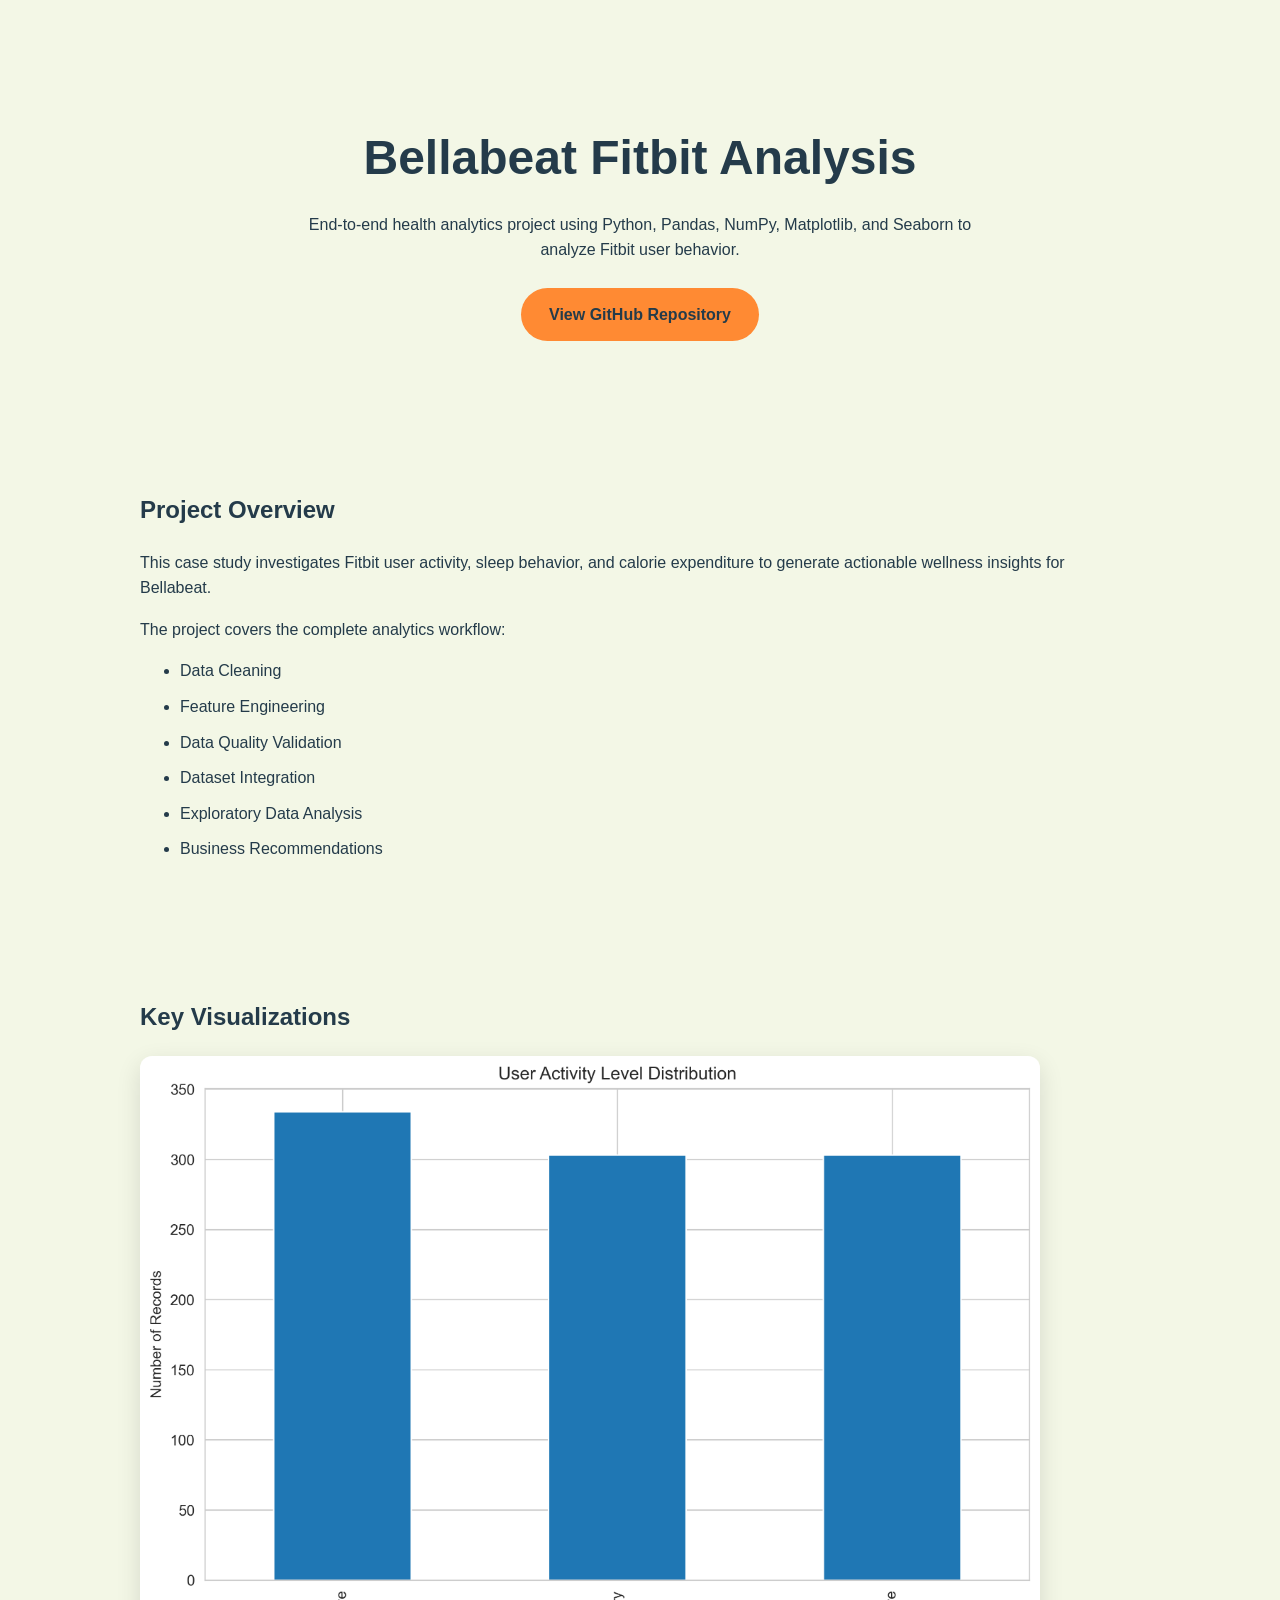
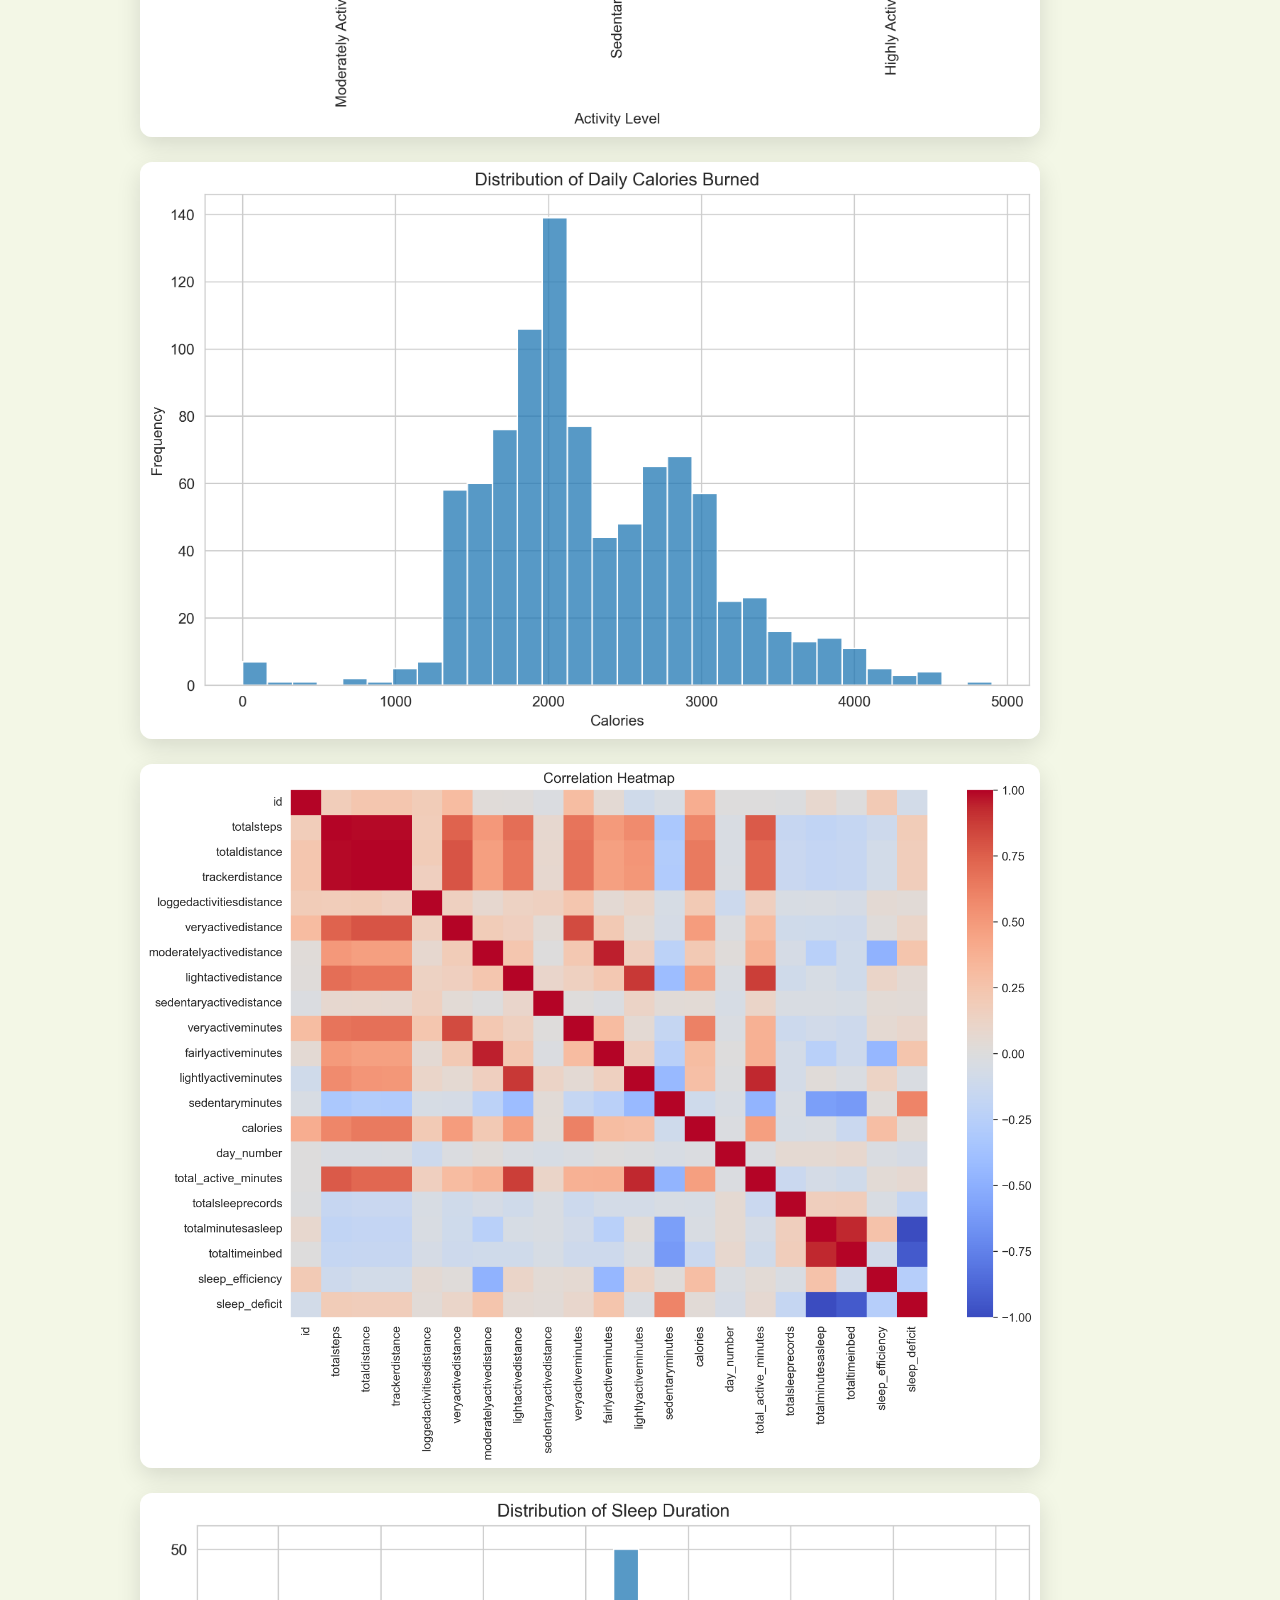
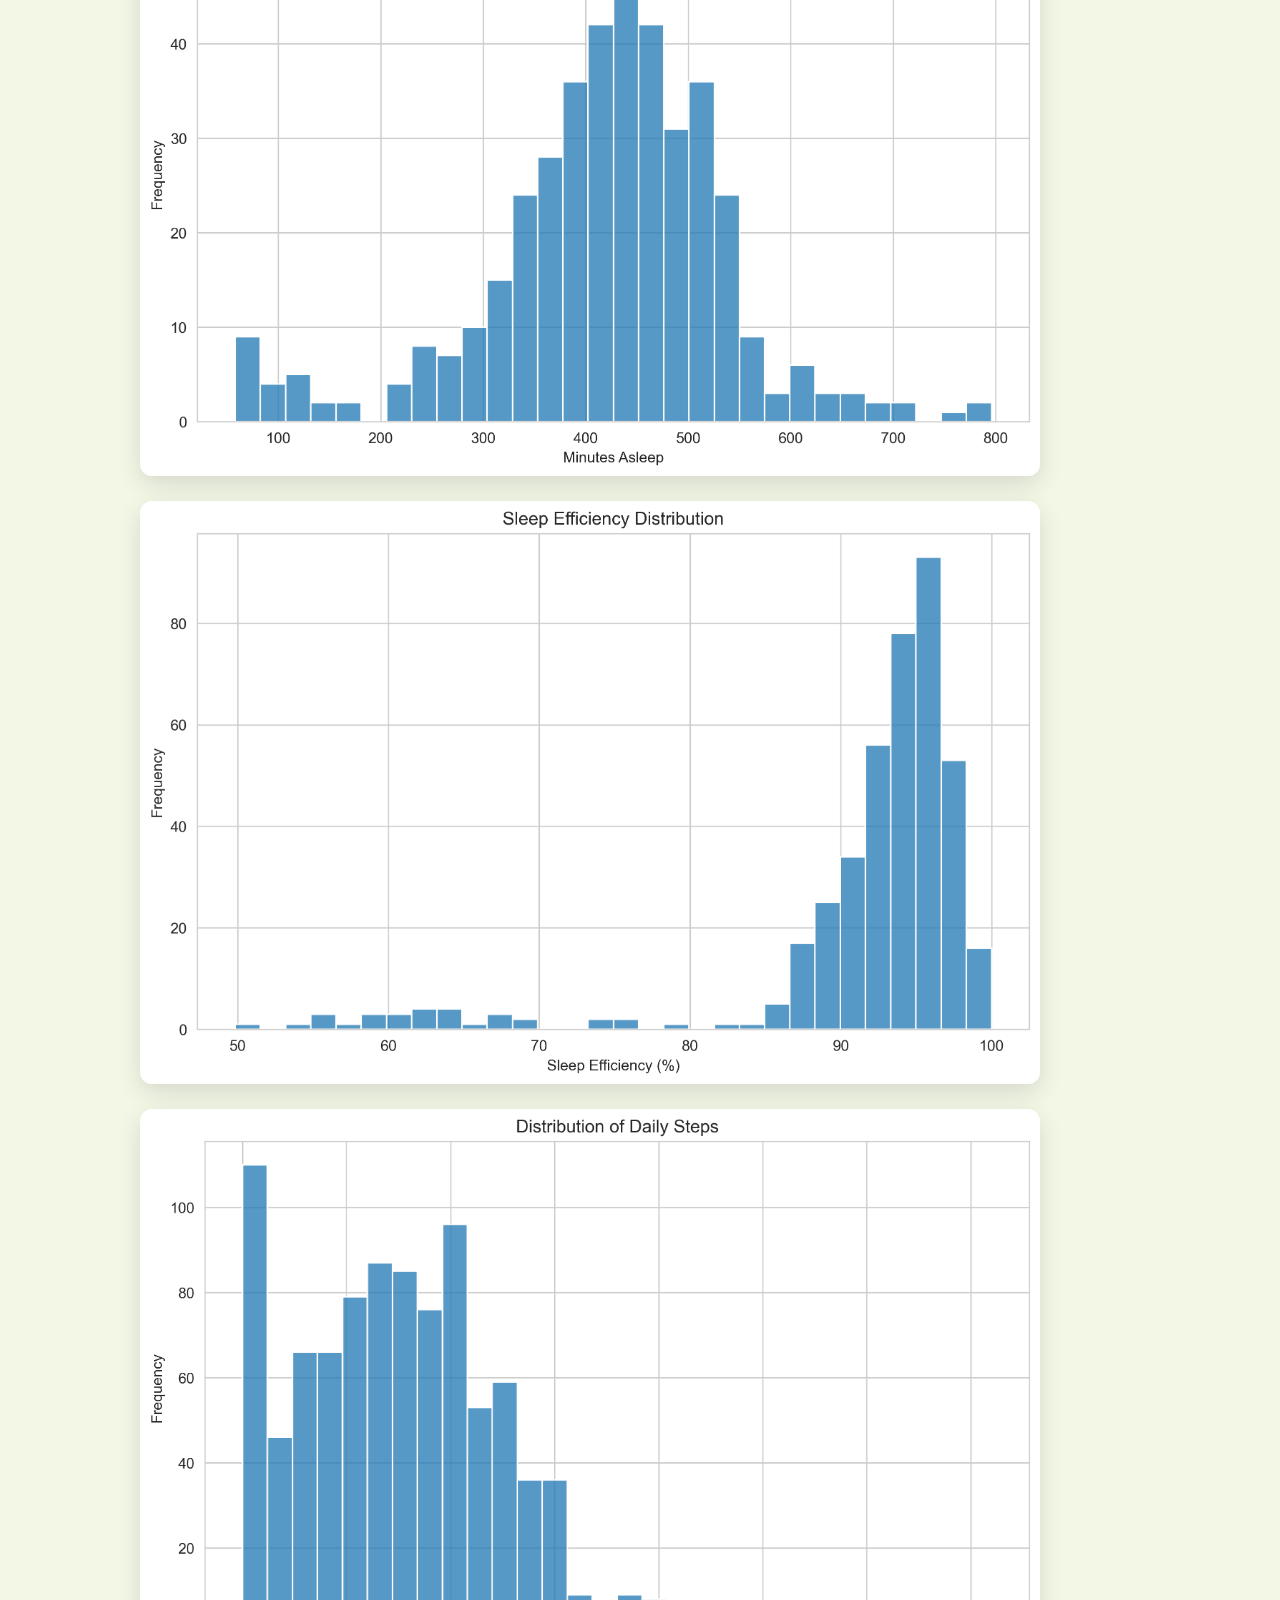
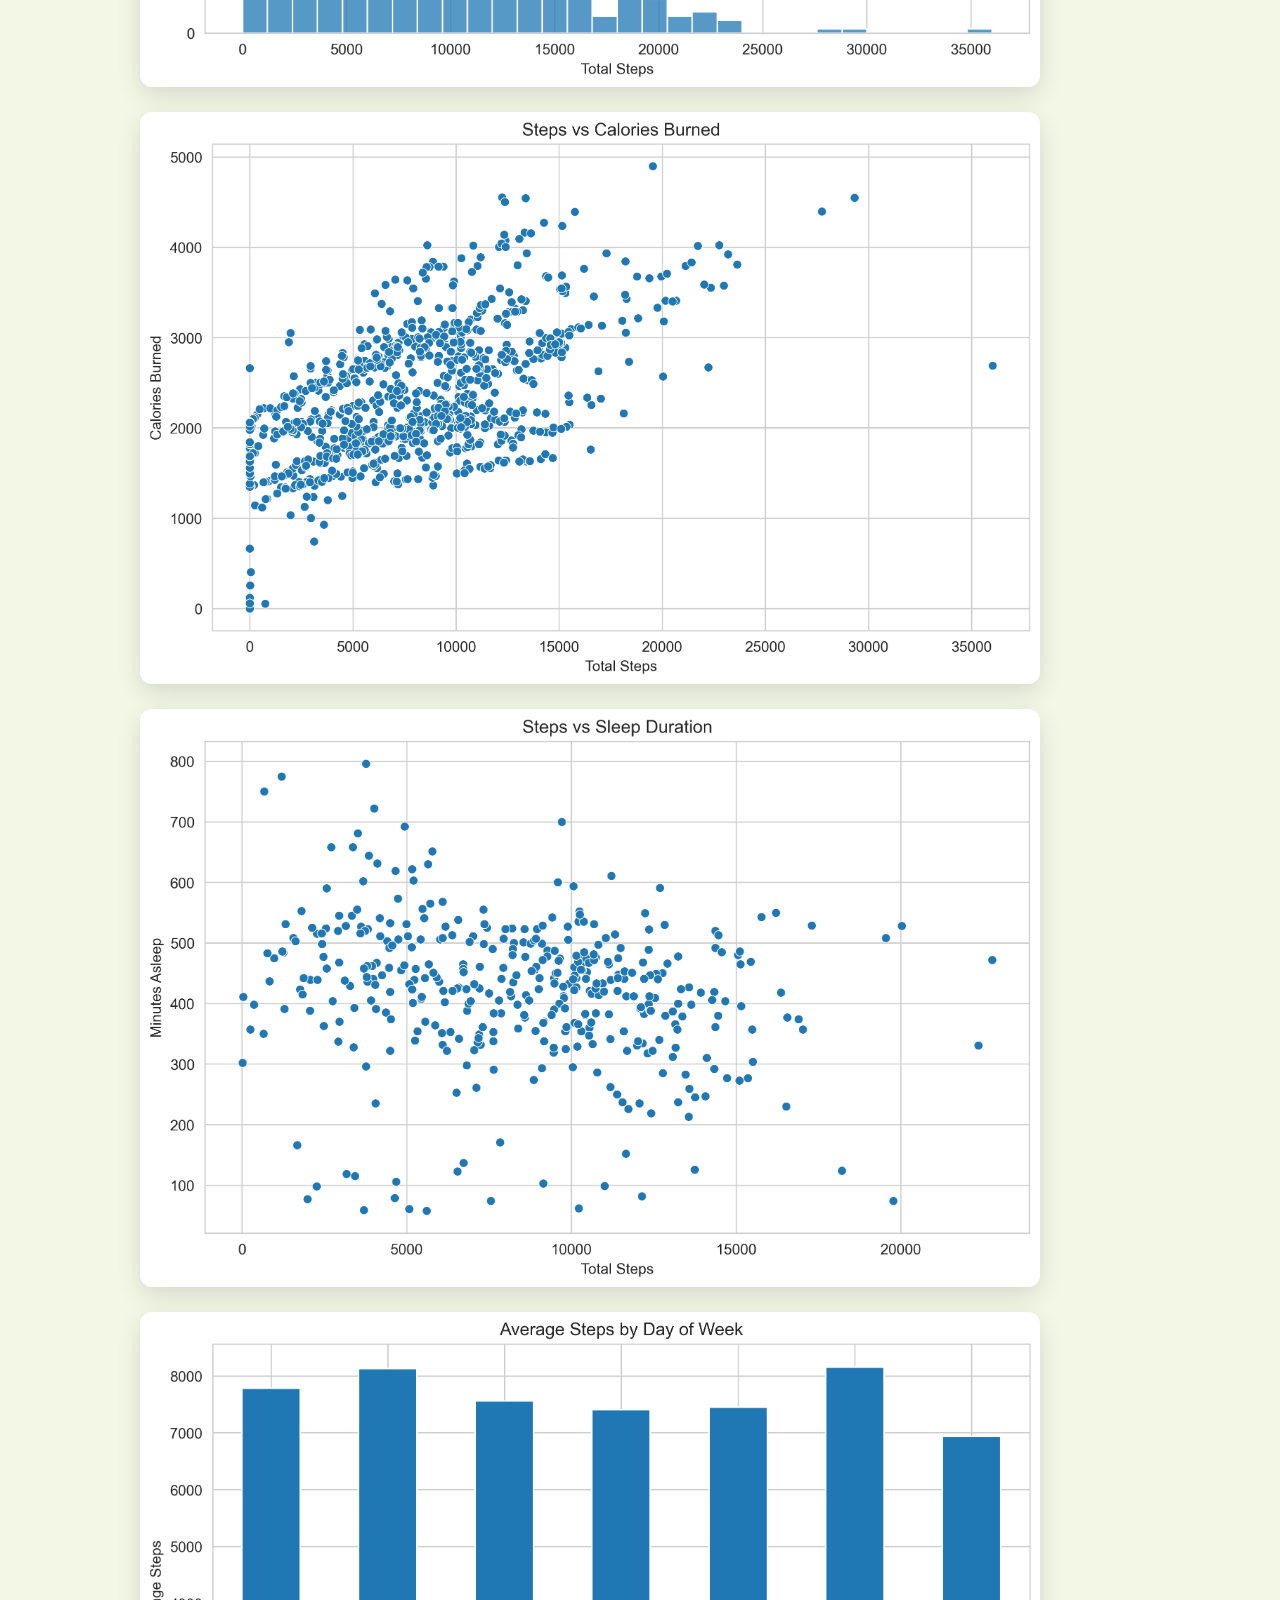
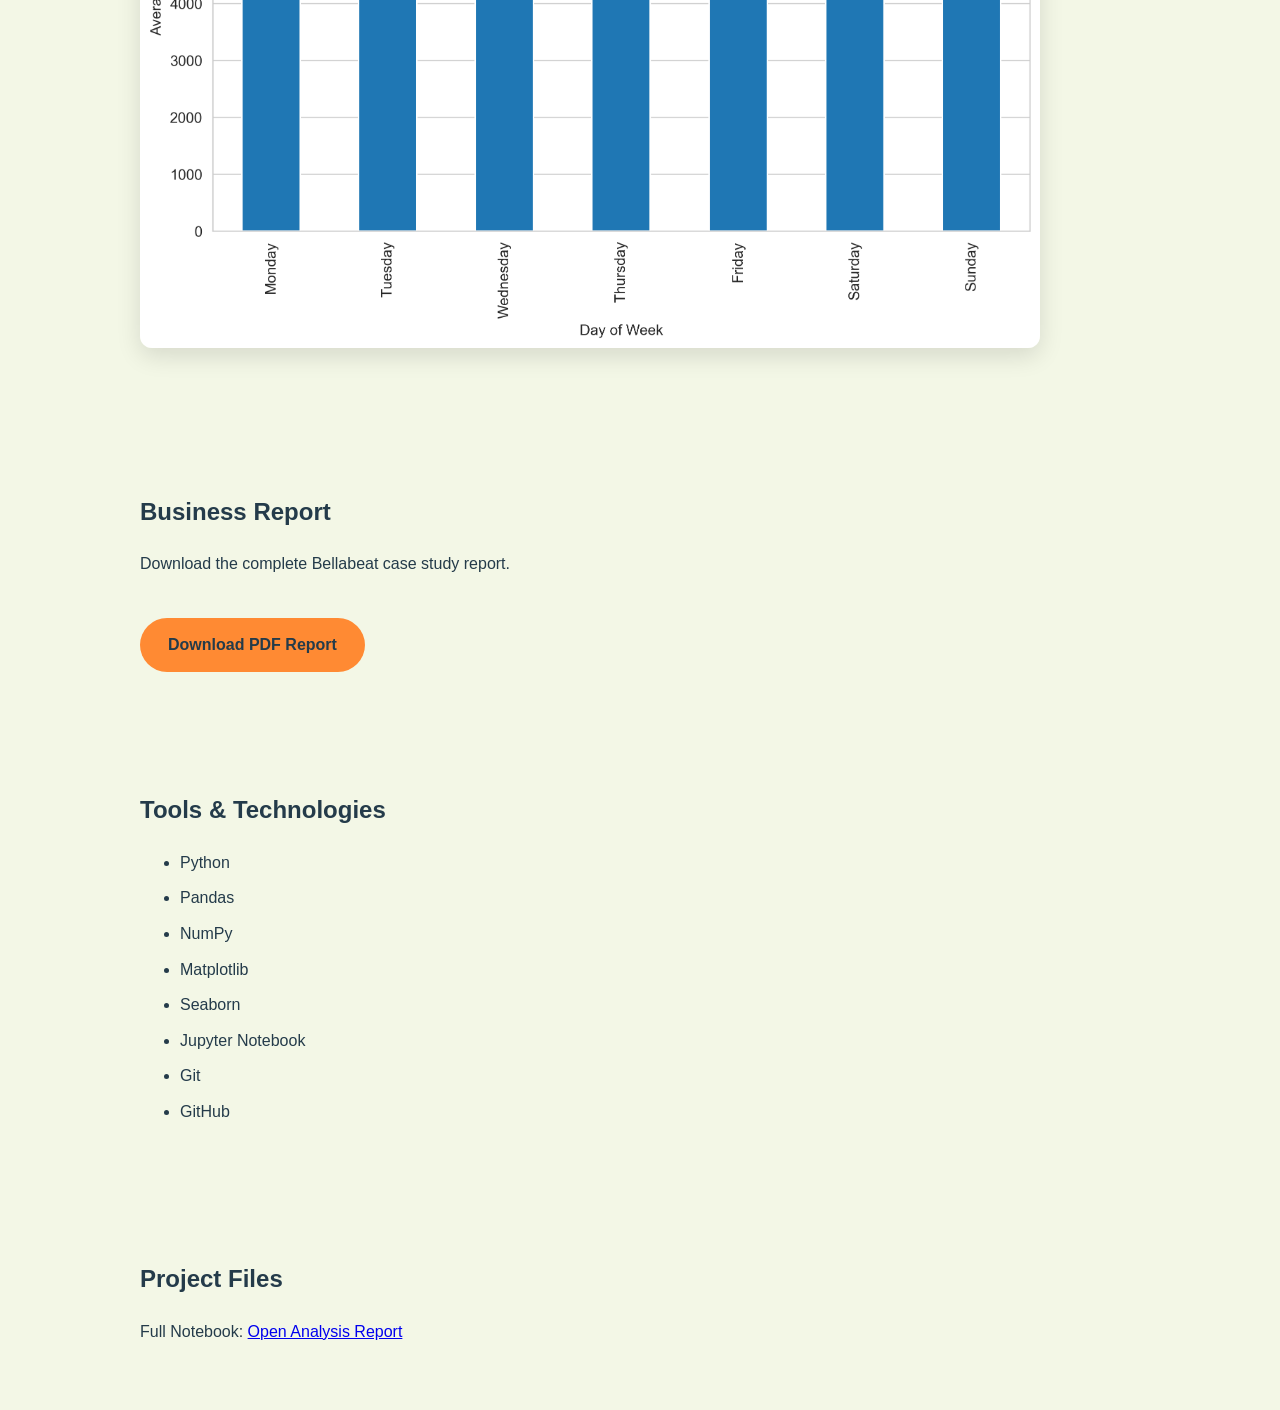
<file: index.html>
<!DOCTYPE html>
<html lang="en">

<head>

    <meta charset="UTF-8">

    <meta name="viewport"
          content="width=device-width, initial-scale=1.0">

    <title>Bellabeat Fitbit Analysis</title>

    <link rel="stylesheet" href="style.css">

</head>

<body>

<section class="hero">

    <h1>Bellabeat Fitbit Analysis</h1>

    <p>
        End-to-end health analytics project using
        Python, Pandas, NumPy, Matplotlib, and Seaborn
        to analyze Fitbit user behavior.
    </p>

    <a href="https://github.com/alfred-iheanacho/bellabeat-fitbit-analysis"
       class="custom-btn">
        View GitHub Repository
    </a>

</section>

<section>

    <h2>Project Overview</h2>

    <p>
        This case study investigates Fitbit user activity,
        sleep behavior, and calorie expenditure to generate
        actionable wellness insights for Bellabeat.
    </p>

    <p>
        The project covers the complete analytics workflow:
    </p>

    <ul>
        <li>Data Cleaning</li>
        <li>Feature Engineering</li>
        <li>Data Quality Validation</li>
        <li>Dataset Integration</li>
        <li>Exploratory Data Analysis</li>
        <li>Business Recommendations</li>
    </ul>

</section>

<section>

    <h2>Key Visualizations</h2>

    <img src="outputs/charts/activity_segments.png"
         alt="Activity Segments">

    <img src="outputs/charts/calories_distribution.png"
         alt="Calories Distribution">

    <img src="outputs/charts/correlation_heatmap.png"
         alt="Correlation Heatmap">

    <img src="outputs/charts/sleep_duration_distribution.png"
         alt="Sleep Duration Distribution">

    <img src="outputs/charts/sleep_efficiency_distribution.png"
         alt="Sleep Efficiency Distribution">

    <img src="outputs/charts/steps_distribution.png"
         alt="Steps Distribution">

    <img src="outputs/charts/steps_vs_calories.png"
         alt="Steps vs Calories">

    <img src="outputs/charts/steps_vs_sleep.png"
         alt="Steps vs Sleep">

    <img src="outputs/charts/weekday_activity.png"
         alt="Weekday Activity">

</section>
<section>

    <h2>Business Report</h2>

    <p>
        Download the complete Bellabeat case study report.
    </p>

    <a href="outputs/reports/BELLABEAT_CASE_STUDY_REPORT.pdf"
       class="custom-btn">
        Download PDF Report
    </a>

</section>

<section>

    <h2>Tools & Technologies</h2>

    <ul>
        <li>Python</li>
        <li>Pandas</li>
        <li>NumPy</li>
        <li>Matplotlib</li>
        <li>Seaborn</li>
        <li>Jupyter Notebook</li>
        <li>Git</li>
        <li>GitHub</li>
    </ul>

</section>

<section>

    <h2>Project Files</h2>

    <p>
        Full Notebook:
        <a href="notebooks/bellabeat_analysis.html">
            Open Analysis Report
        </a>
    </p>

</section>

</body>
</html>
</file>
<file: style.css>
body {

background: #f3f7e6;

color: #243b4a;

font-family: "Segoe UI", sans-serif;

margin: 0;

padding: 0;

line-height: 1.6;

}

.hero {

text-align: center;

padding: 80px 20px;

background: #f3f7e6;

}

.hero h1 {

font-size: 3rem;

margin-bottom: 15px;

}

.hero p {

max-width: 700px;

margin: auto;

}

.custom-btn {

display: inline-block;

margin-top: 25px;

background: #ff8a33;

color: #243b4a;

padding: 14px 28px;

border-radius: 999px;

text-decoration: none;

font-weight: bold;

}

.custom-btn:hover {

background: #e67628;

}

section {

max-width: 1000px;

margin: auto;

padding: 50px 20px;

}

h2 {

color: #243b4a;

}

img {

width: 100%;

max-width: 900px;

display: block;

margin-bottom: 25px;

border-radius: 12px;

box-shadow: 0 8px 25px rgba(0,0,0,0.12);

}

ul li {

margin-bottom: 10px;

}
</file>
